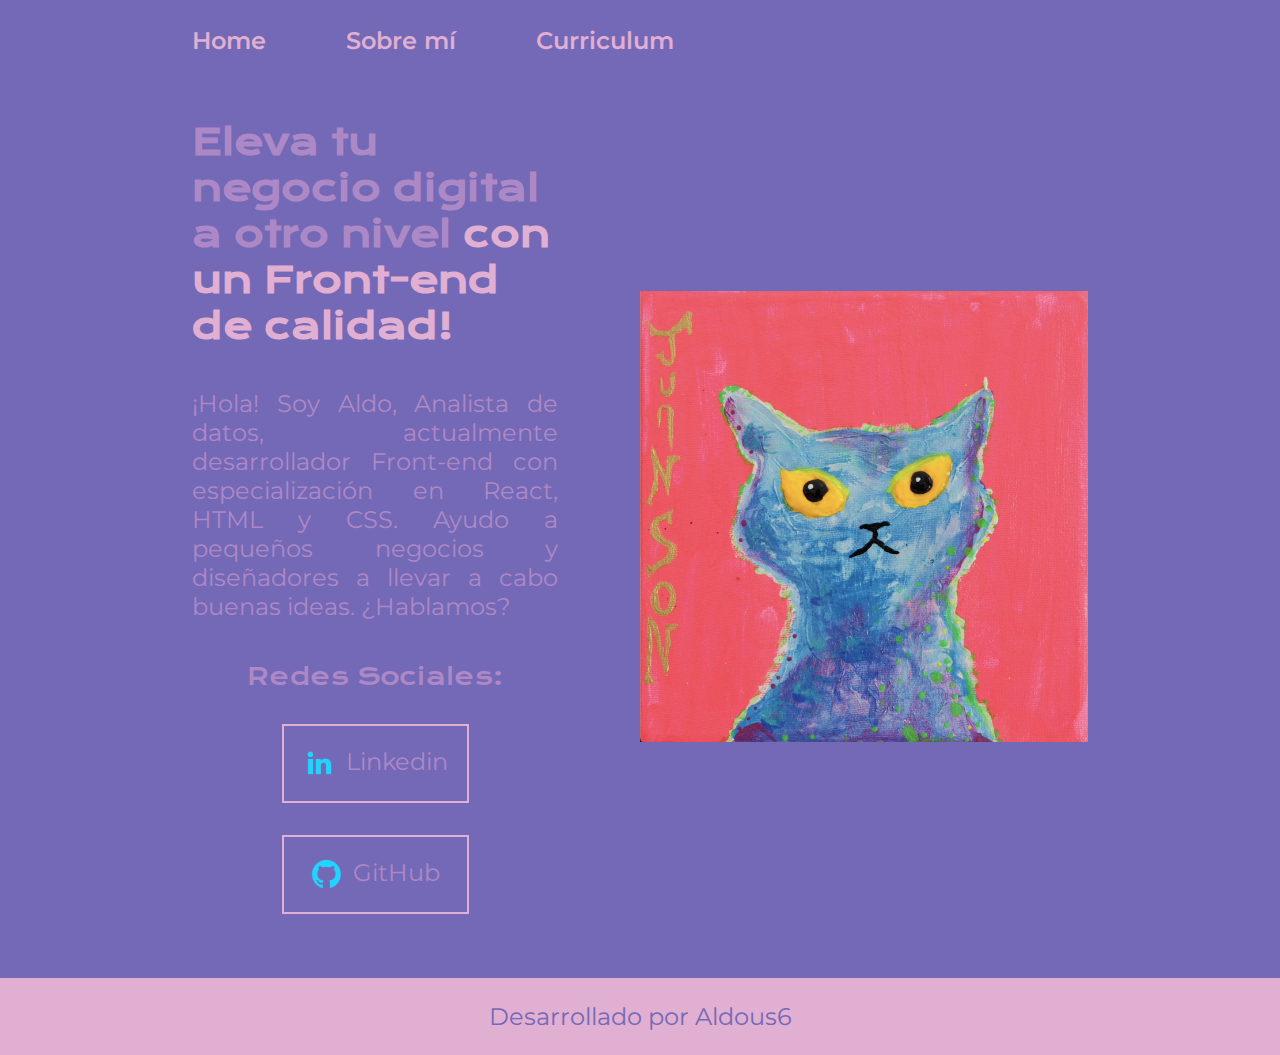
<file: index.html>
<!DOCTYPE html>
<html lang="es-mx">
<head>
    <meta charset="UTF-8"> 
    <meta http-equiv="X-UA-Compatible" content="IE=edge">
    <meta name="viewport" content="width=device-width, initial-scale=1.0">
    <title>Portafolio</title>
    <link rel="stylesheet" href="style.css">

</head>
    <link  rel="icon" href="./assets/juanson.jpeg" type="image/x-icon">
<body>
    <header class="header">
        <nav class="header_menu">
            <a class="header_menu_link" href="index.html">Home</a>
            <a class="header_menu_link" href="about.html">Sobre mí</a>
            <a class="header_menu_link" href="cv.html">Curriculum</a>
        </nav>
    </header>
    <main class="presentacion">
    
        <section class="presentacion_contenido">
            <h1 class="presentacion_contenido_titulo">
                Eleva tu negocio digital a otro nivel 
                <strong class="titulo-destaque">con un Front-end de calidad!
                </strong></h1>
                <p class="presentacion_contenido_texto">¡Hola! Soy Aldo, Analista de datos, actualmente desarrollador Front-end con
                    especialización en React, HTML y CSS. Ayudo a pequeños
                    negocios y diseñadores a llevar a cabo buenas ideas.
                    ¿Hablamos?

                </p>
                <div class="presentacion_enlaces">
                    <h2 class="presentacion_enlaces_subtitulo">Redes Sociales:</h2>
                    <a class="presentacion_enlaces_link" href="https://www.linkedin.com/in/aldo-santiago-m%C3%A1rquez-dc/">  <img src="./assets/linkedin.png"> Linkedin</a>
                    
                    <a class="presentacion_enlaces_link" href="https://github.com/Aldous6"> <img src="./assets/github.png"> GitHub </a>
                </div>
        </section>
            <img class="presentacion_imagen" src="./assets/juanson.jpeg" width="600" alt="Foto de Ana García desarrolando un proyecto">
    </main>
    <footer class="footer">
        <p>Desarrollado por Aldous6</p>
    </footer>
</body>
</html>
</file>
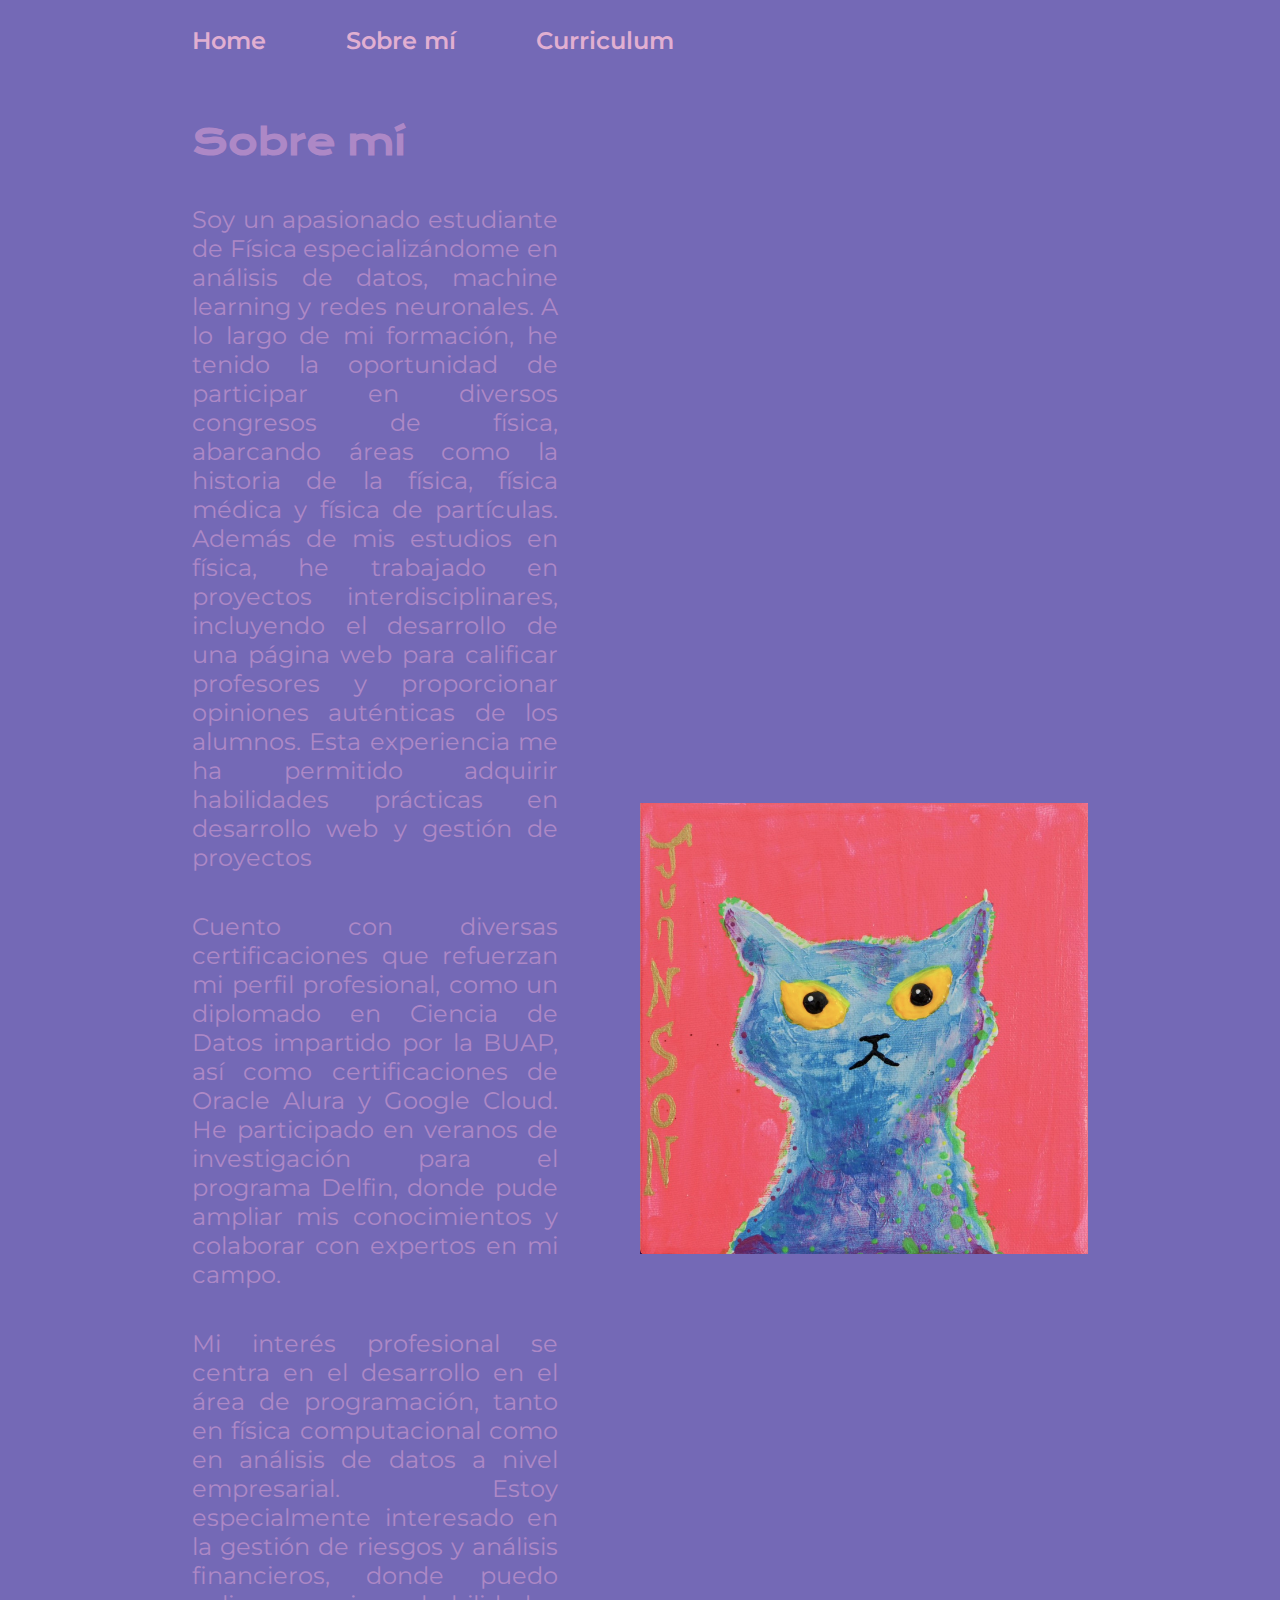
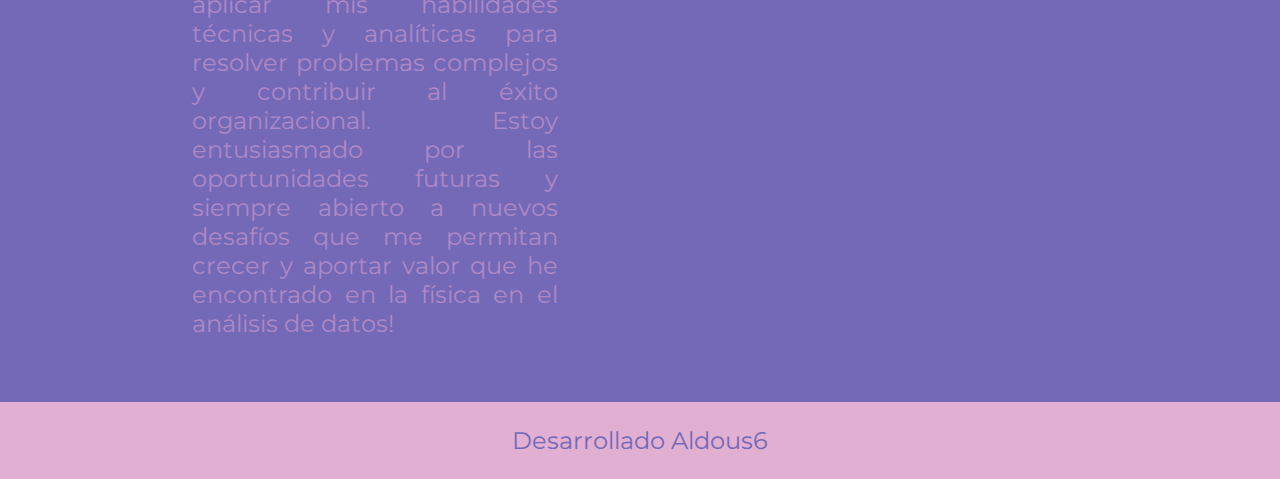
<file: about.html>
<!DOCTYPE html>
<html lang="es-mx">
<head>
    <meta charset="UTF-8">
    <meta name="viewport" content="width=device-width, initial-scale=1.0">
    <title>Portafolio</title>
    <link rel="stylesheet" href="style.css">

</head>
<body>
    <header class="header">
        <nav class="header_menu">
            <a class="header_menu_link" href="index.html">Home</a>
            <a class="header_menu_link" href="about.html">Sobre mí</a>
            <a class="header_menu_link" href="cv.html">Curriculum</a>
        </nav>
    </header>
    <main class="presentacion">
        <section class="presentacion_contenido">
            <h1 class="presentacion_contenido_titulo">Sobre mí</h1>
                <p class="presentacion_contenido_texto" >Soy un apasionado estudiante de Física especializándome en análisis de datos, machine learning y redes neuronales. A lo largo de mi formación, he tenido la oportunidad de participar en diversos congresos de física, abarcando áreas como la historia de la física, física médica y física de partículas.

                    Además de mis estudios en física, he trabajado en proyectos interdisciplinares, incluyendo el desarrollo de una página web para calificar profesores y proporcionar opiniones auténticas de los alumnos. Esta experiencia me ha permitido adquirir habilidades prácticas en desarrollo web y gestión de proyectos

                </p>
                <p class="presentacion_contenido_texto">Cuento con diversas certificaciones que refuerzan mi perfil profesional, como un diplomado en Ciencia de Datos impartido por la BUAP, así como certificaciones de Oracle Alura y Google Cloud. He participado en veranos de investigación para el programa Delfin, donde pude ampliar mis conocimientos y colaborar con expertos en mi campo.</p>
                <p class="presentacion_contenido_texto">
                    Mi interés profesional se centra en el desarrollo en el área de programación, tanto en física computacional como en análisis de datos a nivel empresarial. Estoy especialmente interesado en la gestión de riesgos y análisis financieros, donde puedo aplicar mis habilidades técnicas y analíticas para resolver problemas complejos y contribuir al éxito organizacional.

                    Estoy entusiasmado por las oportunidades futuras y siempre abierto a nuevos desafíos que me permitan crecer y aportar valor que he encontrado en la física en el análisis de datos!
                </p>
               
        </section>
            <img class="presentacion_imagen" src="./assets/juanson.jpeg" width="600"  alt="Foto de Ana García desarrolando un proyecto">
    </main>
    <footer class="footer">
        <p>Desarrollado Aldous6</p>
    </footer>
    
</body>
</html>
</file>
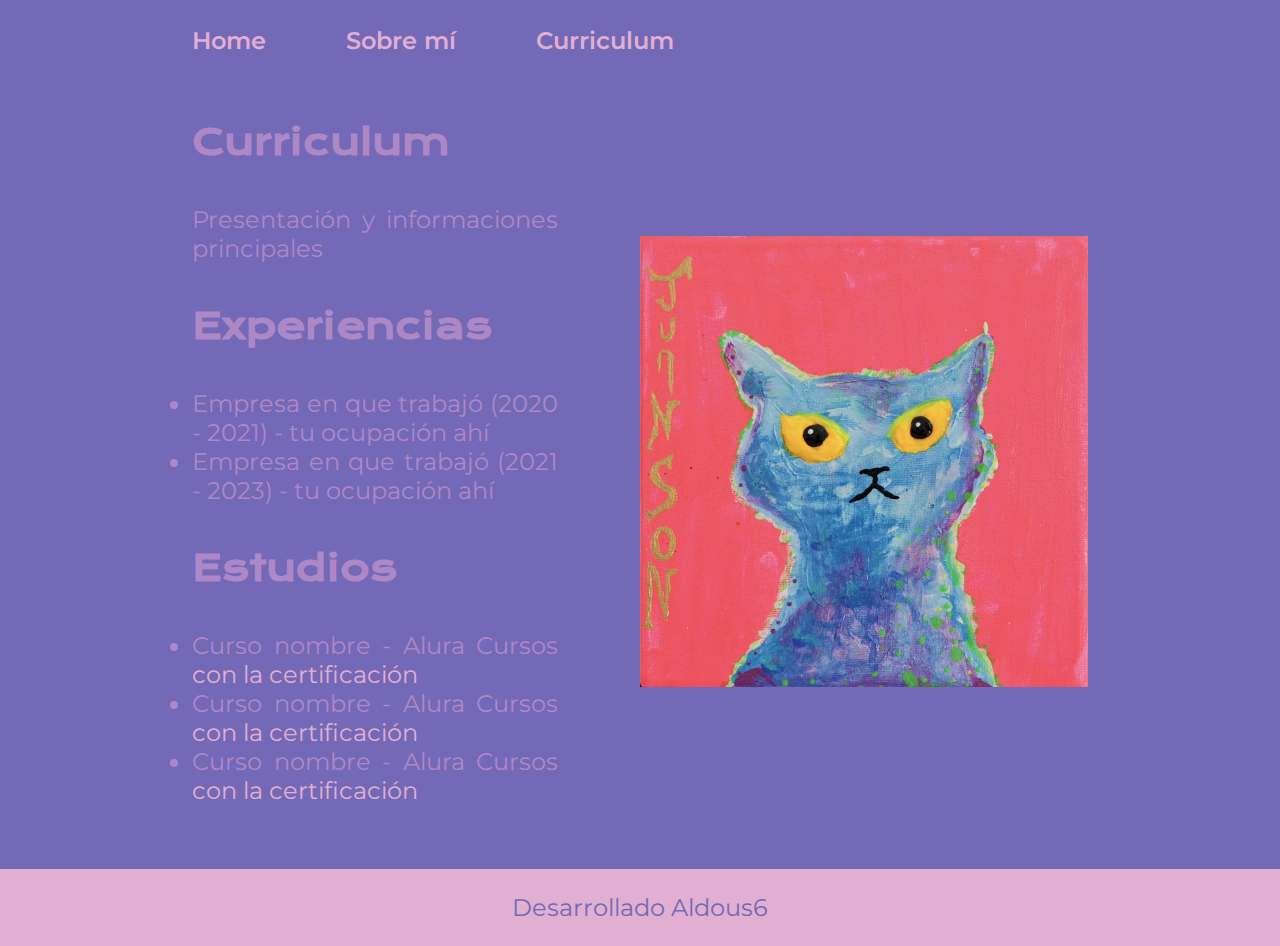
<file: cv.html>
<!DOCTYPE html>
<html lang="es-mx">
<head>
    <meta charset="UTF-8">
    <meta name="viewport" content="width=device-width, initial-scale=1.0">
    <title>Curriculum</title>
    <link rel="stylesheet" href="style.css">
</head>
<body>
    <header class="header">
        <nav class="header_menu">
            <a class="header_menu_link" href="index.html">Home</a>
            <a class="header_menu_link" href="about.html">Sobre mí</a>
            <a class="header_menu_link" href="cv.html">Curriculum</a>
        </nav>
    </header>

    <main class="presentacion">
        <section class="presentacion_contenido">
            <h1 class="presentacion_contenido_titulo">Curriculum</h1>
            <p class="presentacion_contenido_texto">
                Presentación y informaciones principales
            </p>

            <h2 class="presentacion_contenido_titulo">Experiencias</h2>
            <ul class="presentacion_contenido_lista">
                <li class="presentacion_contenido_texto">Empresa en que trabajó (2020 - 2021) - tu ocupación ahí</li>
                <li class="presentacion_contenido_texto">Empresa en que trabajó (2021 - 2023) - tu ocupación ahí</li>
            </ul>

            <h2 class="presentacion_contenido_titulo">Estudios</h2>
            <ul class="presentacion_contenido_lista">
                <li class="presentacion_contenido_texto">Curso nombre - Alura Cursos <a href="linkdelacertificacion">con la certificación</a></li>
                <li class="presentacion_contenido_texto">Curso nombre - Alura Cursos <a href="linkdelacertificacion">con la certificación</a></li>
                <li class="presentacion_contenido_texto">Curso nombre - Alura Cursos <a href="linkdelacertificacion">con la certificación</a></li>
            </ul>
        </section>
        <img class="presentacion_imagen" src="./assets/juanson.jpeg" width="600"  alt="Foto de Ana García desarrollando un proyecto">
    </main>
    <footer class="footer">
        <p>Desarrollado Aldous6</p>
    </footer>

</body>
</html>
</file>
<file: style.css>
@import url('https://fonts.googleapis.com/css2?family=Krona+One&display=swap');
@import url('https://fonts.googleapis.com/css2?family=Krona+One&family=Montserrat:ital,wght@0,100..900;1,100..900&display=swap');

:root{
  --color-primario:#7469B6;
  --color-secundario:#AD88C6;
  --color-terciario: #E1AFD1;
  --fuente-montserrat: "Montserrat", sans-serif;
  --fuente-krona: "Krona One", sans-serif;

}

* {
  padding: 0;
  margin:0;
}

body{
  height: 100vh;
  box-sizing: border-box;
  background-color:var(--color-primario);
  color:var(--color-secundario);
}

.header{
  padding: 2% 0% 0% 15%;
  
}

.header_menu{
  display: flex;
  gap: 80px; 
 

}

.header_menu_link{
  font-family: var(--fuente-montserrat);
  font-size: 1.5rem;
  font-weight: 600;
  color: var(--color-terciario);
  text-decoration: none;
  
}

.titulo-destaque {
  color: var(--color-terciario); ;
}

.presentacion {
  padding: 5% 15%;
  display: flex;
  align-items: center; 
  justify-content: space-between;
  gap: 82px;
}

.presentacion_contenido{
  width: 50%;
  display: flex;
  flex-direction: column;
  gap: 40px;
}
.presentacion_contenido_titulo{
  font-size: 2.25rem;
  font-family: var(--fuente-krona);
}
.presentacion_contenido_texto{
  font-size: 1.5rem;
  font-family: var(--fuente-montserrat);
  text-align: justify;
}
.presentacion_enlaces_subtitulo{
  font-family: var(--fuente-krona);
  font-size: 1.5rem;
  font-weight: 400;
}
.presentacion_enlaces{
  display: flex;
  justify-content: space-between;
  flex-direction: column;
  align-items: center;
  gap: 32px;
}
.presentacion_enlaces_link{
  width: 50%;
  /*background-color: #22D4FD; */
  text-align: center;
  padding: 21.5px 0;
  border-radius: 2px solid var(--color-terciario);
  font-family: var(--fuente-montserrat);
  font-size: 1.5rem;
  font-weight: 600px;
  text-decoration: none;
  color:var(--color-secundario);
  border: 2px solid var(--color-terciario);
  display: flex;
  justify-content: center;
  gap: 10px; 

}
.presentacion_enlaces_link:hover{
  background-color: #FFE6E6;
}
.presentacion_imagen{
  width: 50%;
}
.footer{
  background-color: var(--color-terciario);
  padding: 1.5rem;
  color:var(--color-primario);
  text-align: center;
  font-family: var(--fuente-montserrat);
  font-size: 1.5rem;
}
.presentacion_contenido_texto a{
  text-decoration: none;
  color: var(--color-terciario);
  
}

@media (max-width: 1200px){
  .presentacion{
    flex-direction: column-reverse;
    padding: 5%;
  }
  .header{
    padding: 10% ;
  }
.header_menu{
  justify-content: center;
}
.presentacion_contenido{
  width: auto;
}
}
</file>
